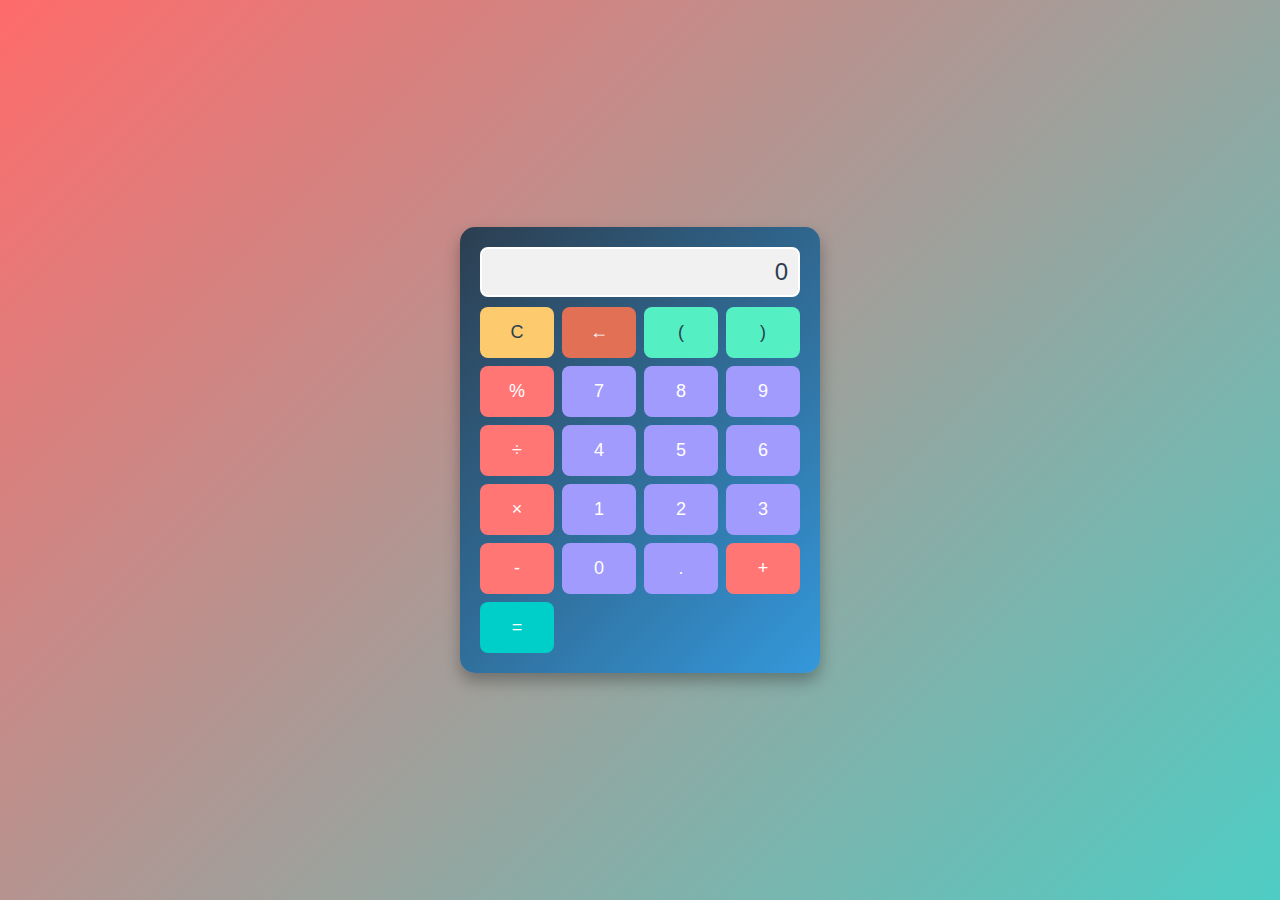
<file: index.html>
<!DOCTYPE html>
<html lang="en">
<head>
    <meta charset="UTF-8">
    <meta name="viewport" content="width=device-width, initial-scale=1.0">
    <title>Colorful Calculator</title>
    <style>
        body {
            display: flex;
            justify-content: center;
            align-items: center;
            height: 100vh;
            margin: 0;
            background: linear-gradient(135deg, #ff6b6b, #4ecdc4);
            font-family: Arial, sans-serif;
        }
        .calculator {
            background: linear-gradient(135deg, #2c3e50, #3498db);
            padding: 20px;
            border-radius: 15px;
            box-shadow: 0 8px 16px rgba(0, 0, 0, 0.3);
            width: 320px;
        }
        #display {
            width: 100%;
            height: 50px;
            font-size: 24px;
            text-align: right;
            margin-bottom: 10px;
            padding: 10px;
            box-sizing: border-box;
            border: 2px solid #ffffff;
            border-radius: 8px;
            background-color: #f1f1f1;
            color: #2c3e50;
        }
        .buttons {
            display: grid;
            grid-template-columns: repeat(4, 1fr);
            gap: 8px;
        }
        button {
            padding: 15px;
            font-size: 18px;
            border: none;
            border-radius: 8px;
            cursor: pointer;
            position: relative;
            overflow: hidden;
            transition: transform 0.2s ease;
            background-color: #74b9ff;
            color: #fff;
        }
        button:hover {
            transform: scale(1.1);
            background-color: #0984e3;
        }
        button::after {
            content: '';
            position: absolute;
            width: 100%;
            height: 100%;
            top: 0;
            left: 0;
            background: radial-gradient(circle, rgba(255, 255, 255, 0.4) 10%, transparent 10.01%);
            transform: scale(0);
            transition: transform 0.3s ease;
        }
        button:hover::after {
            transform: scale(10);
        }
        .operator {
            background-color: #ff7675;
            color: white;
        }
        .operator:hover {
            background-color: #d63031;
        }
        .equals {
            background-color: #00cec9;
            color: white;
        }
        .equals:hover {
            background-color: #00a8b5;
        }
        .clear {
            background-color: #fdcb6e;
            color: #2c3e50;
        }
        .clear:hover {
            background-color: #e1b12c;
        }
        .number {
            background-color: #a29bfe;
        }
        .number:hover {
            background-color: #6c5ce7;
        }
        .paren {
            background-color: #55efc4;
            color: #2c3e50;
        }
        .paren:hover {
            background-color: #00b894;
        }
        .cancel {
            background-color: #e17055;
            color: white;
        }
        .cancel:hover {
            background-color: #c0392b;
        }
    </style>
</head>
<body>
    <div class="calculator">
        <input type="text" id="display" readonly value="0">
        <div class="buttons">
            <button class="clear" onclick="clearDisplay()">C</button>
            <button class="cancel" onclick="cancelLast()">←</button>
            <button class="paren" onclick="appendToDisplay('(')">(</button>
            <button class="paren" onclick="appendToDisplay(')')">)</button>
            <button class="operator" onclick="appendToDisplay('%')">%</button>
            <button class="number" onclick="appendToDisplay('7')">7</button>
            <button class="number" onclick="appendToDisplay('8')">8</button>
            <button class="number" onclick="appendToDisplay('9')">9</button>
            <button class="operator" onclick="appendToDisplay('/')">÷</button>
            <button class="number" onclick="appendToDisplay('4')">4</button>
            <button class="number" onclick="appendToDisplay('5')">5</button>
            <button class="number" onclick="appendToDisplay('6')">6</button>
            <button class="operator" onclick="appendToDisplay('*')">×</button>
            <button class="number" onclick="appendToDisplay('1')">1</button>
            <button class="number" onclick="appendToDisplay('2')">2</button>
            <button class="number" onclick="appendToDisplay('3')">3</button>
            <button class="operator" onclick="appendToDisplay('-')">-</button>
            <button class="number" onclick="appendToDisplay('0')">0</button>
            <button class="number" onclick="appendToDisplay('.')">.</button>
            <button class="operator" onclick="appendToDisplay('+')">+</button>
            <button class="equals" onclick="calculate()">=</button>
        </div>
    </div>
    <script>
        const display = document.getElementById('display');
        let currentInput = '0';

        function appendToDisplay(value) {
            if (currentInput === '0' && value !== '.' && !['+', '-', '*', '/', '%'].includes(value)) {
                currentInput = value;
            } else if (currentInput === 'Error') {
                currentInput = value;
            } else {
                currentInput += value;
            }
            display.value = currentInput;
        }

        function clearDisplay() {
            currentInput = '0';
            display.value = currentInput;
        }

        function cancelLast() {
            if (currentInput === 'Error') {
                currentInput = '0';
            } else if (currentInput.length > 1) {
                currentInput = currentInput.slice(0, -1);
            } else {
                currentInput = '0';
            }
            display.value = currentInput;
        }

        function calculate() {
            try {
                const expression = currentInput.replace(/%/g, '/100');
                const result = eval(expression);
                currentInput = Number.isFinite(result) ? result.toString() : 'Error';
                display.value = currentInput;
                if (currentInput === 'Error') {
                    setTimeout(clearDisplay, 1000);
                }
            } catch (error) {
                currentInput = 'Error';
                display.value = currentInput;
                setTimeout(clearDisplay, 1000);
            }
        }

        // Add keyboard event listener
        document.addEventListener('keydown', (event) => {
            const key = event.key;
            if (/^[0-9]$/.test(key)) {
                appendToDisplay(key); // Numbers 0-9
            } else if (key === '.') {
                appendToDisplay('.'); // Decimal point
            } else if (['+', '-', '*', '/', '%'].includes(key)) {
                appendToDisplay(key); // Operators
            } else if (key === '(' || key === ')') {
                appendToDisplay(key); // Parentheses
            } else if (key === 'Enter') {
                event.preventDefault(); // Prevent form submission if in a form
                calculate(); // Equals
            } else if (key === 'Escape') {
                clearDisplay(); // Clear
            } else if (key === 'Backspace') {
                cancelLast(); // Cancel last character
            }
        });
    </script>
</body>
</html>
</file>
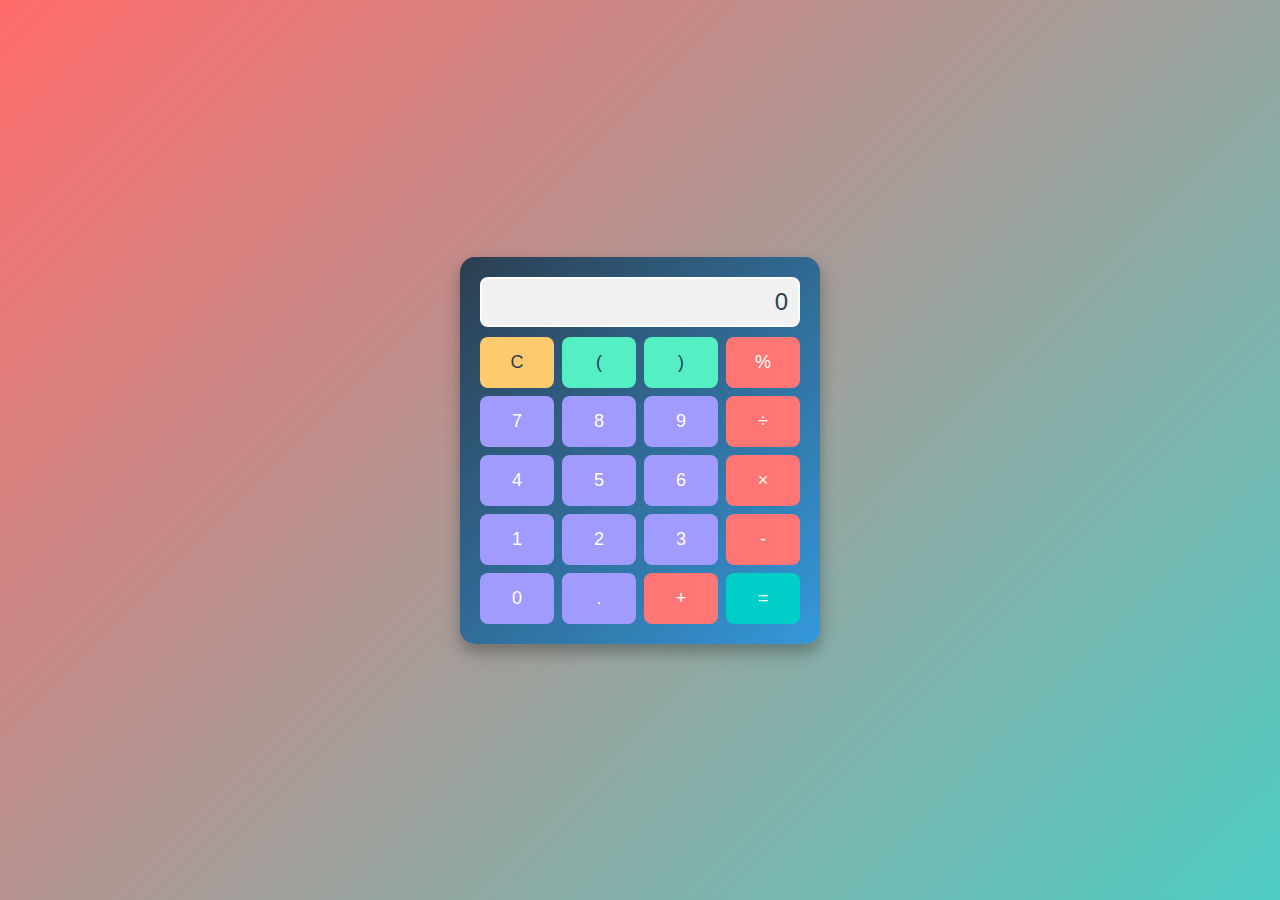
<file: calculator.html>
<!DOCTYPE html>
<html lang="en">
<head>
    <meta charset="UTF-8">
    <meta name="viewport" content="width=device-width, initial-scale=1.0">
    <title>Colorful Calculator</title>
    <style>
        body {
            display: flex;
            justify-content: center;
            align-items: center;
            height: 100vh;
            margin: 0;
            background: linear-gradient(135deg, #ff6b6b, #4ecdc4);
            font-family: Arial, sans-serif;
        }
        .calculator {
            background: linear-gradient(135deg, #2c3e50, #3498db);
            padding: 20px;
            border-radius: 15px;
            box-shadow: 0 8px 16px rgba(0, 0, 0, 0.3);
            width: 90%;
            max-width: 320px;
        }
        #display {
            width: 100%;
            height: 50px;
            font-size: 24px;
            text-align: right;
            margin-bottom: 10px;
            padding: 10px;
            box-sizing: border-box;
            border: 2px solid #ffffff;
            border-radius: 8px;
            background-color: #f1f1f1;
            color: #2c3e50;
        }
        .buttons {
            display: grid;
            grid-template-columns: repeat(4, 1fr);
            gap: 8px;
        }
        button {
            padding: 15px;
            font-size: 18px;
            border: none;
            border-radius: 8px;
            cursor: pointer;
            position: relative;
            overflow: hidden;
            transition: transform 0.2s ease;
            background-color: #74b9ff;
            color: #fff;
        }
        button:hover {
            transform: scale(1.1);
            background-color: #0984e3;
        }
        button::after {
            content: '';
            position: absolute;
            width: 100%;
            height: 100%;
            top: 0;
            left: 0;
            background: radial-gradient(circle, rgba(255, 255, 255, 0.4) 10%, transparent 10.01%);
            transform: scale(0);
            transition: transform 0.3s ease;
        }
        button:hover::after {
            transform: scale(2);
        }
        .operator {
            background-color: #ff7675;
            color: white;
        }
        .operator:hover {
            background-color: #d63031;
        }
        .equals {
            background-color: #00cec9;
            color: white;
        }
        .equals:hover {
            background-color: #00a8b5;
        }
        .clear {
            background-color: #fdcb6e;
            color: #2c3e50;
        }
        .clear:hover {
            background-color: #e1b12c;
        }
        .number {
            background-color: #a29bfe;
        }
        .number:hover {
            background-color: #6c5ce7;
        }
        .paren {
            background-color: #55efc4;
            color: #2c3e50;
        }
        .paren:hover {
            background-color: #00b894;
        }
        /* Responsive Design */
        @media (max-width: 600px) {
            .calculator {
                padding: 15px;
            }
            button {
                padding: 12px;
                font-size: 16px;
            }
            #display {
                font-size: 20px;
                height: 45px;
            }
        }
    </style>
</head>
<body>
    <div class="calculator">
        <input type="text" id="display" readonly value="0" aria-live="polite">
        <div class="buttons">
            <button class="clear" onclick="clearDisplay()" aria-label="Clear display">C</button>
            <button class="paren" onclick="appendToDisplay('(')" aria-label="Left parenthesis">(</button>
            <button class="paren" onclick="appendToDisplay(')')" aria-label="Right parenthesis">)</button>
            <button class="operator" onclick="appendToDisplay('%')" aria-label="Percentage">%</button>
            <button class="number" onclick="appendToDisplay('7')" aria-label="Number 7">7</button>
            <button class="number" onclick="appendToDisplay('8')" aria-label="Number 8">8</button>
            <button class="number" onclick="appendToDisplay('9')" aria-label="Number 9">9</button>
            <button class="operator" onclick="appendToDisplay('/')" aria-label="Division">÷</button>
            <button class="number" onclick="appendToDisplay('4')" aria-label="Number 4">4</button>
            <button class="number" onclick="appendToDisplay('5')" aria-label="Number 5">5</button>
            <button class="number" onclick="appendToDisplay('6')" aria-label="Number 6">6</button>
            <button class="operator" onclick="appendToDisplay('*')" aria-label="Multiplication">×</button>
            <button class="number" onclick="appendToDisplay('1')" aria-label="Number 1">1</button>
            <button class="number" onclick="appendToDisplay('2')" aria-label="Number 2">2</button>
            <button class="number" onclick="appendToDisplay('3')" aria-label="Number 3">3</button>
            <button class="operator" onclick="appendToDisplay('-')" aria-label="Subtraction">-</button>
            <button class="number" onclick="appendToDisplay('0')" aria-label="Number 0">0</button>
            <button class="number" onclick="appendToDisplay('.')" aria-label="Decimal point">.</button>
            <button class="operator" onclick="appendToDisplay('+')" aria-label="Addition">+</button>
            <button class="equals" onclick="calculate()" aria-label="Calculate">=</button>
        </div>
    </div>
    <script>
        const display = document.getElementById('display');
        let currentInput = '0';

        function appendToDisplay(value) {
            // Prevent multiple decimals in a single number
            if (value === '.' && currentInput.split(/[\+\-\*\/]/).pop().includes('.')) {
                return;
            }
            // Prevent consecutive operators
            if (['+', '-', '*', '/', '%'].includes(value) && ['+', '-', '*', '/', '%'].includes(currentInput.slice(-1))) {
                currentInput = currentInput.slice(0, -1) + value;
            } else if (currentInput === '0' && value !== '.' && !['+', '-', '*', '/', '%'].includes(value)) {
                currentInput = value;
            } else if (currentInput === 'Error') {
                currentInput = value;
            } else {
                currentInput += value;
            }
            display.value = currentInput;
        }

        function clearDisplay() {
            currentInput = '0';
            display.value = currentInput;
        }

        function calculate() {
            try {
                const expression = currentInput.replace(/%/g, '/100');
                const result = eval(expression);
                if (!Number.isFinite(result) || isNaN(result)) {
                    throw new Error('Invalid calculation');
                }
                // Limit to 8 decimal places to prevent overflow display
                currentInput = Number(result.toFixed(8)).toString();
                display.value = currentInput;
            } catch (error) {
                currentInput = 'Error';
                display.value = currentInput;
                setTimeout(clearDisplay, 1000);
            }
        }

        // Keyboard support
        document.addEventListener('keydown', (event) => {
            event.preventDefault(); // Prevent browser shortcuts
            const key = event.key;
            if (/[0-9]/.test(key)) appendToDisplay(key);
            else if (key === '+' || key === '-' || key === '*' || key === '/') appendToDisplay(key);
            else if (key === 'Enter') calculate();
            else if (key === 'Escape') clearDisplay();
            else if (key === '.') appendToDisplay('.');
            else if (key === '%') appendToDisplay('%');
            else if (key === '(' || key === ')') appendToDisplay(key);
        });
    </script>
</body>
</html>
</file>
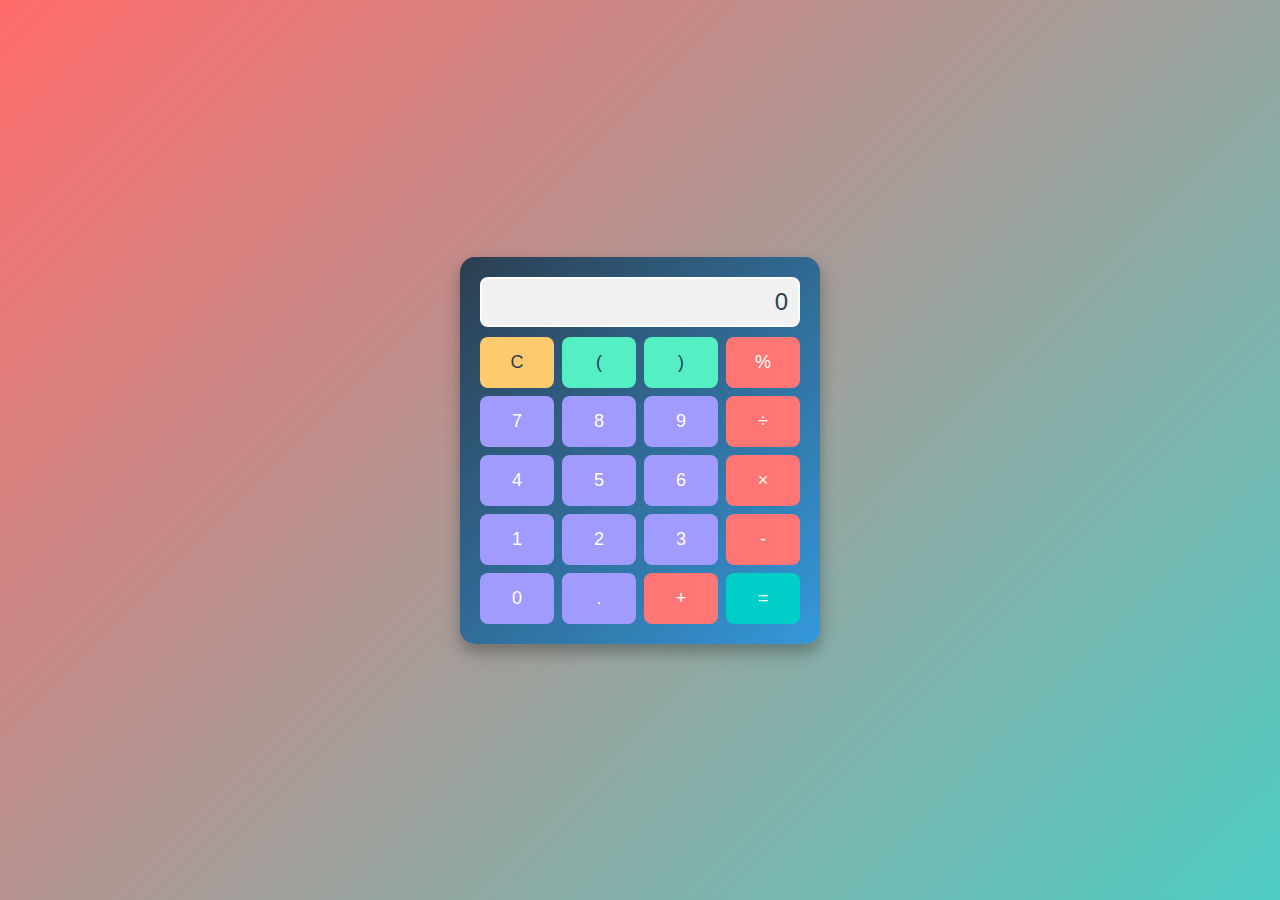
<file: MicroIT/calculator.html>
<!DOCTYPE html>
<html lang="en">
<head>
    <meta charset="UTF-8">
    <meta name="viewport" content="width=device-width, initial-scale=1.0">
    <title>Colorful Calculator</title>
    <link rel="stylesheet" href="styles.css">
</head>
<body>
    <div class="calculator">
        <input type="text" id="display" readonly value="0" aria-live="polite">
        <div class="buttons">
            <button class="clear" onclick="clearDisplay()" aria-label="Clear display">C</button>
            <button class="paren" onclick="appendToDisplay('(')" aria-label="Left parenthesis">(</button>
            <button class="paren" onclick="appendToDisplay(')')" aria-label="Right parenthesis">)</button>
            <button class="operator" onclick="appendToDisplay('%')" aria-label="Percentage">%</button>
            <button class="number" onclick="appendToDisplay('7')" aria-label="Number 7">7</button>
            <button class="number" onclick="appendToDisplay('8')" aria-label="Number 8">8</button>
            <button class="number" onclick="appendToDisplay('9')" aria-label="Number 9">9</button>
            <button class="operator" onclick="appendToDisplay('/')" aria-label="Division">÷</button>
            <button class="number" onclick="appendToDisplay('4')" aria-label="Number 4">4</button>
            <button class="number" onclick="appendToDisplay('5')" aria-label="Number 5">5</button>
            <button class="number" onclick="appendToDisplay('6')" aria-label="Number 6">6</button>
            <button class="operator" onclick="appendToDisplay('*')" aria-label="Multiplication">×</button>
            <button class="number" onclick="appendToDisplay('1')" aria-label="Number 1">1</button>
            <button class="number" onclick="appendToDisplay('2')" aria-label="Number 2">2</button>
            <button class="number" onclick="appendToDisplay('3')" aria-label="Number 3">3</button>
            <button class="operator" onclick="appendToDisplay('-')" aria-label="Subtraction">-</button>
            <button class="number" onclick="appendToDisplay('0')" aria-label="Number 0">0</button>
            <button class="number" onclick="appendToDisplay('.')" aria-label="Decimal point">.</button>
            <button class="operator" onclick="appendToDisplay('+')" aria-label="Addition">+</button>
            <button class="equals" onclick="calculate()" aria-label="Calculate">=</button>
        </div>
    </div>
    <script src="script.js"></script>
</body>
</html>
</file>
<file: MicroIT/styles.css>
body {
    display: flex;
    justify-content: center;
    align-items: center;
    height: 100vh;
    margin: 0;
    background: linear-gradient(135deg, #ff6b6b, #4ecdc4);
    font-family: Arial, sans-serif;
}
.calculator {
    background: linear-gradient(135deg, #2c3e50, #3498db);
    padding: 20px;
    border-radius: 15px;
    box-shadow: 0 8px 16px rgba(0, 0, 0, 0.3);
    width: 90%;
    max-width: 320px;
}
#display {
    width: 100%;
    height: 50px;
    font-size: 24px;
    text-align: right;
    margin-bottom: 10px;
    padding: 10px;
    box-sizing: border-box;
    border: 2px solid #ffffff;
    border-radius: 8px;
    background-color: #f1f1f1;
    color: #2c3e50;
}
.buttons {
    display: grid;
    grid-template-columns: repeat(4, 1fr);
    gap: 8px;
}
button {
    padding: 15px;
    font-size: 18px;
    border: none;
    border-radius: 8px;
    cursor: pointer;
    position: relative;
    overflow: hidden;
    transition: transform 0.2s ease;
    background-color: #74b9ff;
    color: #fff;
}
button:hover {
    transform: scale(1.1);
    background-color: #0984e3;
}
button::after {
    content: '';
    position: absolute;
    width: 100%;
    height: 100%;
    top: 0;
    left: 0;
    background: radial-gradient(circle, rgba(255, 255, 255, 0.4) 10%, transparent 10.01%);
    transform: scale(0);
    transition: transform 0.3s ease;
}
button:hover::after {
    transform: scale(2);
}
.operator {
    background-color: #ff7675;
    color: white;
}
.operator:hover {
    background-color: #d63031;
}
.equals {
    background-color: #00cec9;
    color: white;
}
.equals:hover {
    background-color: #00a8b5;
}
.clear {
    background-color: #fdcb6e;
    color: #2c3e50;
}
.clear:hover {
    background-color: #e1b12c;
}
.number {
    background-color: #a29bfe;
}
.number:hover {
    background-color: #6c5ce7;
}
.paren {
    background-color: #55efc4;
    color: #2c3e50;
}
.paren:hover {
    background-color: #00b894;
}
/* Responsive Design */
@media (max-width: 600px) {
    .calculator {
        padding: 15px;
    }
    button {
        padding: 12px;
        font-size: 16px;
    }
    #display {
        font-size: 20px;
        height: 45px;
    }
}
</file>
